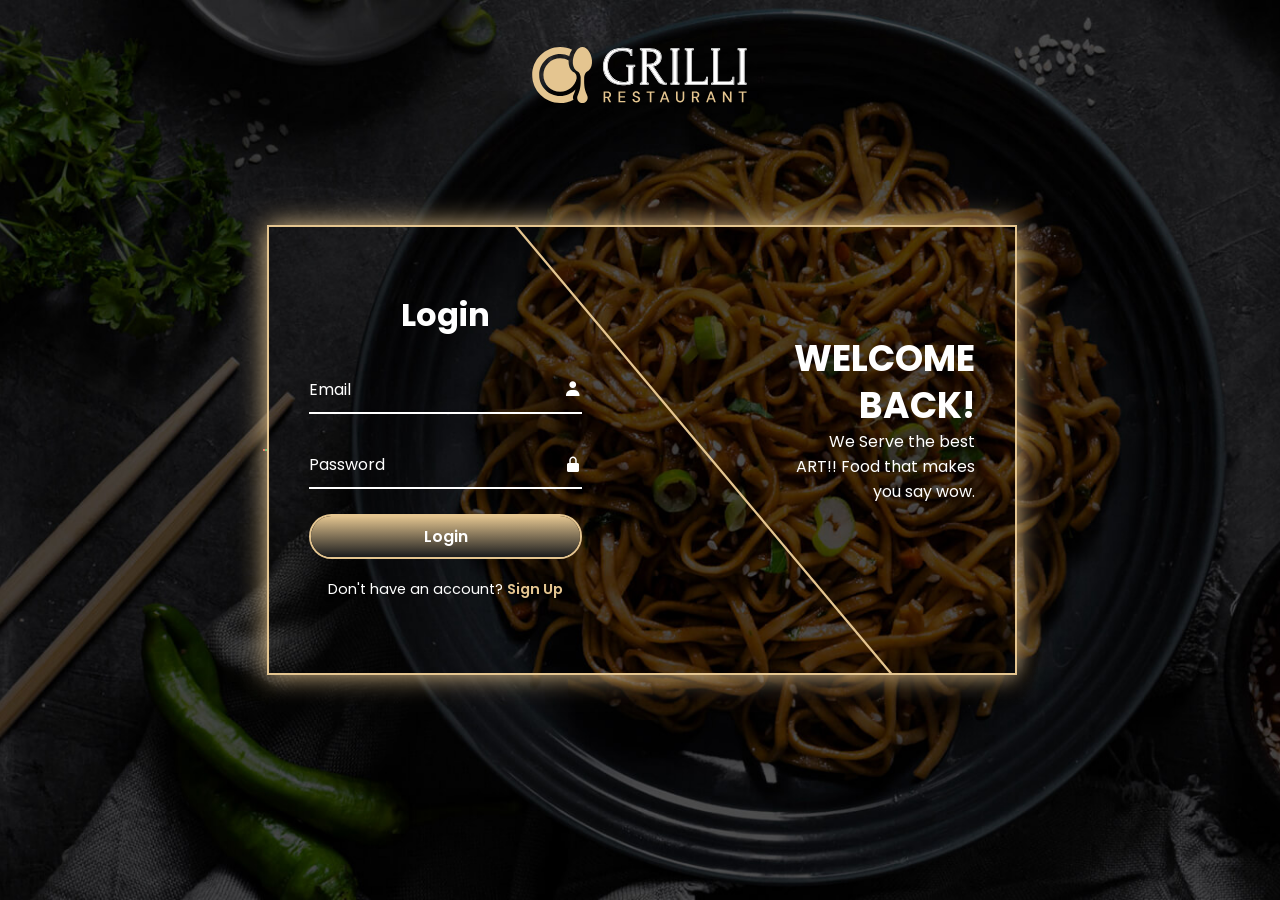
<file: frontend-only/login.html>
<!DOCTYPE html>
<html lang="en">

<head>
  <meta charset="UTF-8">
  <meta http-equiv="X-UA-Compatible" content="IE=edge">
  <meta name="viewport" content="width=device-width, initial-scale=1.0">

  <title>Grilli - Login & SignUp</title>
  <meta name="title" content="Grilli - Login & SignUp">
  <meta name="description" content="This is a Restaurant html template made by Our Team">

  <!-- favicon -->
  <link rel="shortcut icon" href="./favicon.svg" type="image/svg+xml">

  <!-- boxicons font link -->
  <link href='https://unpkg.com/boxicons@2.1.4/css/boxicons.min.css' rel='stylesheet'>

  <!-- custom css link -->
  <link rel="stylesheet" href="./assets/logincss/style.css">

  <!-- google font link -->
  <link rel="preconnect" href="https://fonts.googleapis.com">
  <link rel="preconnect" href="https://fonts.gstatic.com" crossorigin>
  <link href="https://fonts.googleapis.com/css2?family=DM+Sans:wght@400;700&family=Forum&display=swap" rel="stylesheet">
  
  <style>
      .html-message {
          position: absolute;
          top: 80px;
          left: 50%;
          transform: translateX(-50%);
          z-index: 100;
          font-family: 'DM Sans', sans-serif;
          font-weight: bold;
          text-align: center;
          padding: 10px 20px;
          border-radius: 5px;
          background-color: rgba(0, 0, 0, 0.7);
      }
      .error { color: #ff4d4d; border: 1px solid #ff4d4d; }
      .success { color: #00cc66; border: 1px solid #00cc66; }
  </style>

</head>

<body>

  <!-- #PRELOADER -->
  <div class="preload" data-preaload>
    <div class="circle"></div>
    <p class="text">Grilli</p>
  </div>

   <!-- #HEADER -->
  <header class="header"> 
    <div class="container">
      <a href="index.html" class="logo">
        <img src="./images/logo.svg" width="300" height="70" alt="Grilli Home">
      </a>
    </div>
  </header>

  
      <div class="jsp-message error"></div>
  
  
      <div class="jsp-message success"></div>
  

   <!-- #LOGIN FORM -->
    <div class="wrapper">
        <span class="bg-animate"></span>
        <span class="bg-animate2"></span>

        <div class="form-box login">
          <h2 class="animation" style="--i:0; --j:21">Login</h2>
          <form action="LoginController" method="POST">
            <div class="input-box animation" style="--i:1; --j:22">
              <input type="text" name="email" required>
              <label>Email</label>
              <i class='bx bxs-user'></i>
            </div>
            <div class="input-box animation" style="--i:2; --j:23">
              <input type="password" name="password" required>
              <label>Password</label>
              <i class='bx bxs-lock-alt'></i>
            </div> 
            <button type="submit" class="btn animation" style="--i:3; --j:24">Login</button>
            <div class="logreg-link animation" style="--i:4; --j:25">
              <p>Don't have an account? <a href="#" class="register-link">Sign Up</a></p>
            </div> 
          </form>
        </div>
        <div class="info-text login">
          <h2 class="animation" style="--i:0; --j:20">Welcome Back!</h2>
          <p class="animation" style="--i:1; --j:21">We Serve the best ART!! Food that makes you say wow. </p>
        </div>

        <div class="form-box register">
          <h2 class="animation" style="--i:17; --j:0">Sign Up</h2>
          <form action="SignupController" method="POST">
            <div class="input-box animation" style="--i:18; --j:1">
              <input type="text" name="username" required>
              <label>Username</label>
              <i class='bx bxs-user'></i>
            </div>
            <div class="input-box animation" style="--i:19; --j:2">
              <input type="email" name="email" required>
              <label>Email</label>
              <i class='bx bxs-envelope'></i>
            </div>
            <div class="input-box animation" style="--i:20; --j:3">
              <input type="password" name="password" required>
              <label>Password</label>
              <i class='bx bxs-lock-alt'></i>
            </div> 
            <button type="submit" class="btn animation" style="--i:21; --j:4">Sign Up</button>
            <div class="logreg-link animation" style="--i:22; --j:5">
              <p>Already have an account? <a href="#" class="login-link">Login</a></p>
            </div> 
          </form>
        </div>
        <div class="info-text register">
          <h2 class="animation" style="--i:17; --j:0">Here we Go!</h2>
          <p class="animation" style="--i:18; --j:1">A Dining Experience Unlike Any Other!!!</p>
        </div>
      </div>

 <!-- #CUSTOM JS LINK -->
    <script src="./assets/loginjs/script.js"></script>
<script>
document.addEventListener("DOMContentLoaded", function() {
    const forms = document.querySelectorAll("form");
    forms.forEach(f => {
        f.addEventListener("submit", function(e) {
            e.preventDefault();
            localStorage.setItem("loggedIn", "true");
            window.location.href = "index.html";
        });
    });
});
</script>
</body>

</html>
</file>
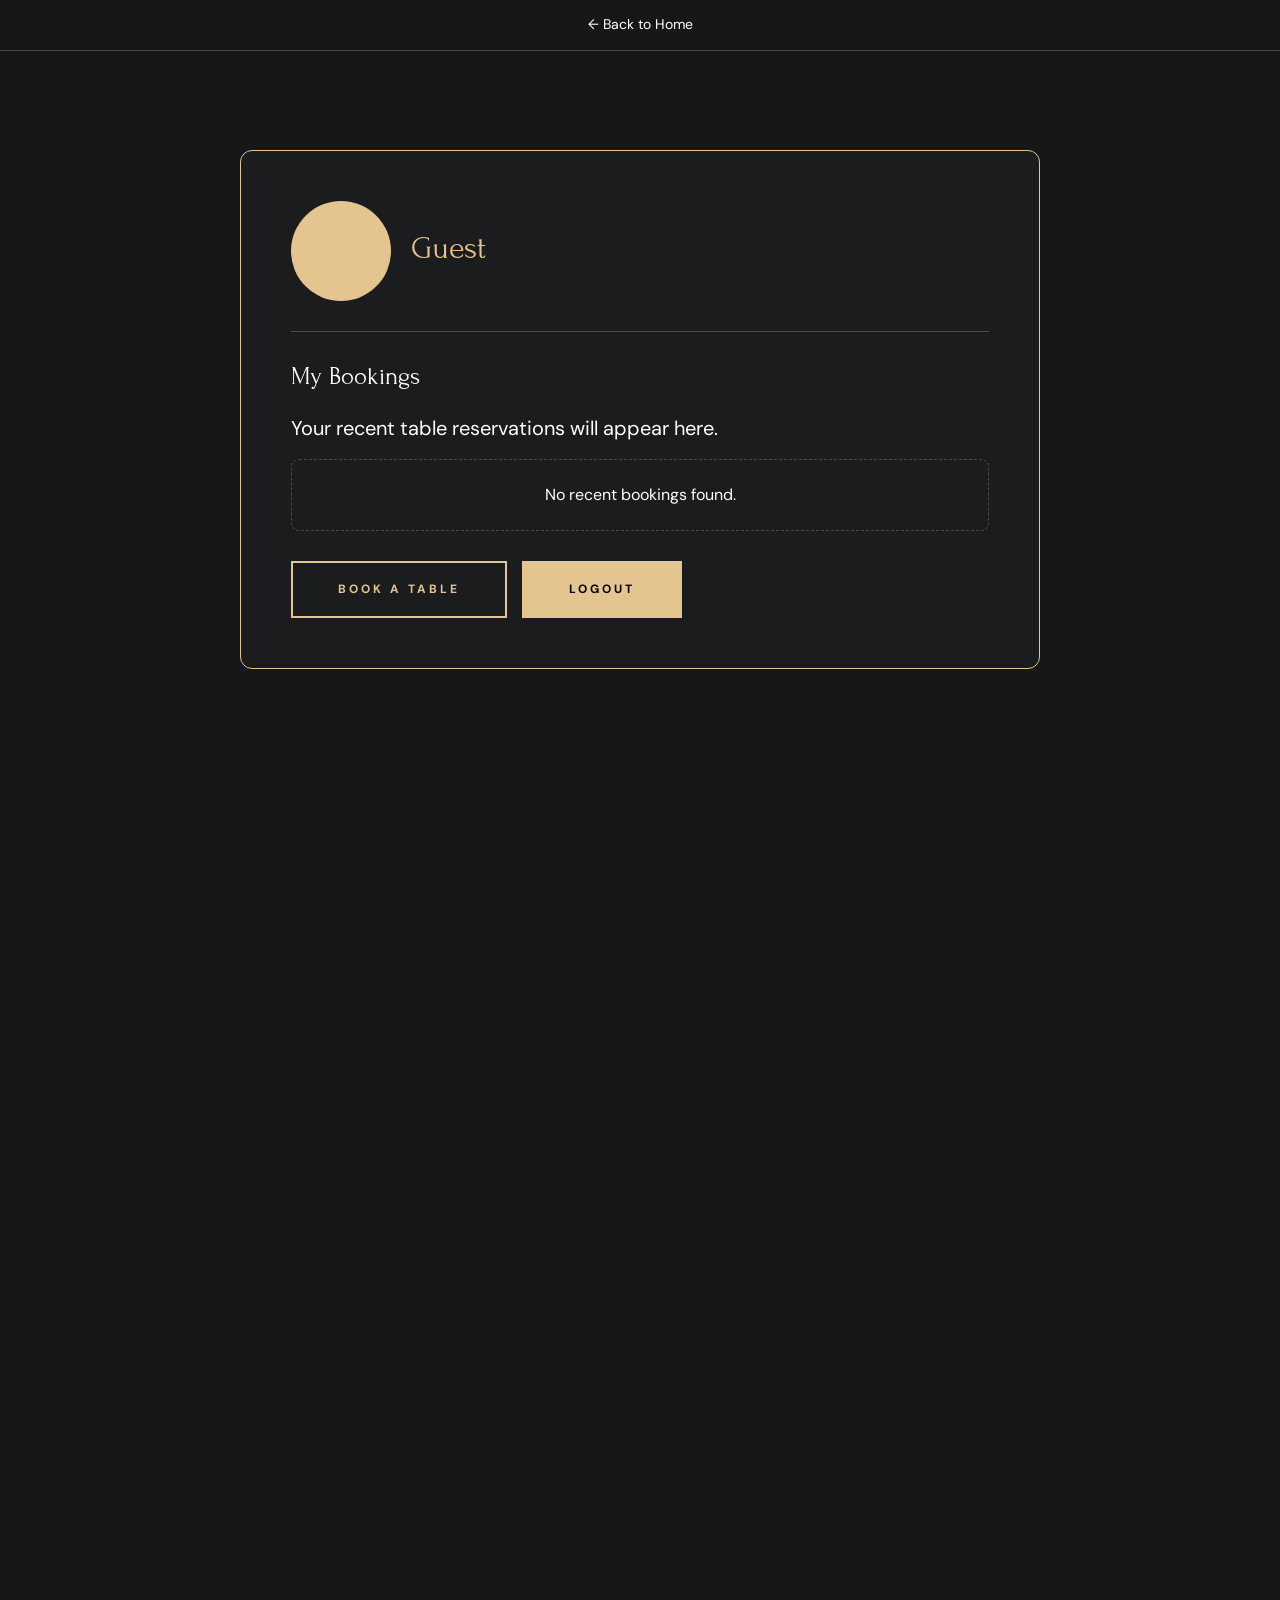
<file: frontend-only/profile.html>
<!DOCTYPE html>
<html lang="en">
<head>
    <meta charset="UTF-8">
    <meta http-equiv="X-UA-Compatible" content="IE=edge">
    <meta name="viewport" content="width=device-width, initial-scale=1.0">
    <title>My Profile - Grilli Restaurant</title>
    
    <link rel="preconnect" href="https://fonts.googleapis.com">
    <link rel="preconnect" href="https://fonts.gstatic.com" crossorigin>
    <link href="https://fonts.googleapis.com/css2?family=DM+Sans:wght@400;700&family=Forum&display=swap" rel="stylesheet">
    <link rel="stylesheet" href="./css/style.css">
    
    <style>
        .profile-section {
            padding-block: 150px 100px;
            background-color: var(--eerie-black-1);
            min-height: 100vh;
        }
        .profile-container {
            max-width: 800px;
            margin: 0 auto;
            background-color: var(--eerie-black-2);
            padding: 50px;
            border-radius: 12px;
            border: 1px solid var(--gold-crayola);
        }
        .profile-header {
            display: flex;
            align-items: center;
            gap: 20px;
            border-bottom: 1px solid var(--white-alpha-20);
            padding-bottom: 30px;
            margin-bottom: 30px;
        }
        .profile-avatar {
            width: 100px;
            height: 100px;
            background-color: var(--gold-crayola);
            border-radius: 50%;
            display: flex;
            justify-content: center;
            align-items: center;
            font-size: 40px;
            color: var(--eerie-black-1);
            font-family: var(--ff-forum);
        }
        .profile-info h3 {
            color: var(--gold-crayola);
            font-size: 32px;
            margin-bottom: 5px;
        }
        .profile-info p {
            color: var(--white);
            font-size: var(--fs-5);
        }
        .profile-actions {
            display: flex;
            gap: 15px;
            margin-top: 30px;
        }
    </style>
</head>
<body>
    
    <div class="topbar">
        <div class="container">
            <a href="index.html" class="topbar-item link">
                <span class="span">← Back to Home</span>
            </a>
        </div>
    </div>

    <section class="profile-section">
        <div class="profile-container">
            <div class="profile-header">
                <div class="profile-avatar">
                    
                </div>
                <div class="profile-info">
                    <h3 class="headline-1">Guest</h3>
                    <p></p>
                </div>
            </div>

            <div>
                <h4 class="title-2" style="color: var(--white); margin-bottom: 20px;">My Bookings</h4>
                <p class="body-2">Your recent table reservations will appear here.</p>
                <!-- In a full implementation, you would fetch bookings from the database here -->
                <div style="padding: 20px; border: 1px dashed var(--white-alpha-20); margin-top: 15px; text-align: center; border-radius: 8px;">
                    <p style="color: var(--white-alpha-50);">No recent bookings found.</p>
                </div>
            </div>

            <div class="profile-actions">
                <a href="index.html#reservation" class="btn btn-primary">
                    <span class="text text-1">Book a Table</span>
                    <span class="text text-2" aria-hidden="true">Book a Table</span>
                </a>
                <a href="LogoutController" class="btn btn-secondary">
                    <span class="text text-1">Logout</span>
                    <span class="text text-2" aria-hidden="true">Logout</span>
                </a>
            </div>
        </div>
    </section>

</body>
</html>
</file>
<file: frontend-only/assets/logincss/style.css>
@import url('https://fonts.googleapis.com/css2?family=Montserrat:ital,wght@0,100..900;1,100..900&family=Poppins:ital,wght@0,100;0,200;0,300;0,400;0,500;0,600;0,700;0,800;0,900;1,100;1,200;1,300;1,400;1,500;1,600;1,700;1,800;1,900&display=swap');

/*-----------------------------------*\
  #CUSTOM PROPERTY
\*-----------------------------------*/

:root {

    /**
     * COLORS
     */
  
    --gold-crayola: hsl(38, 61%, 73%);
    --quick-silver: hsla(0, 0%, 65%, 1);
    --davys-grey: hsla(30, 3%, 34%, 1);
    --smoky-black-1: hsla(40, 12%, 5%, 1);
    --smoky-black-2: hsla(30, 8%, 5%, 1);
    --smoky-black-3: hsla(0, 3%, 7%, 1);
    --eerie-black-1: hsla(210, 4%, 9%, 1);
    --eerie-black-2: hsla(210, 4%, 11%, 1);
    --eerie-black-3: hsla(180, 2%, 8%, 1);
    --eerie-black-4: hsla(0, 0%, 13%, 1);
    --white: hsla(0, 0%, 100%, 1);
    --white-alpha-20: hsla(0, 0%, 100%, 0.2);
    --white-alpha-10: hsla(0, 0%, 100%, 0.1);
    --black: hsla(0, 0%, 0%, 1);
    --black-alpha-80: hsla(0, 0%, 0%, 0.8);
    --black-alpha-15: hsla(0, 0%, 0%, 0.15);
  
    /**
     * GRADIENT COLOR
     */
  
    --loading-text-gradient: linear-gradient(90deg, transparent 0% 16.66%, var(--smoky-black-3) 33.33% 50%,  transparent 66.66% 75%);
    --gradient-1: linear-gradient(to top,hsla(0, 0%, 0%, 0.9),hsla(0, 0%, 0%, 0.7),transparent);
  
    /**
     * TYPOGRAPHY
     */
  
    /* font-family */
    --fontFamily-forum: 'Forum', cursive;
    --fontFamily-dm_sans: 'DM Sans', sans-serif;
  
    /* font-size */
    --fontSize-display-1: calc(1.3rem + 6.7vw);
    --fontSize-headline-1: calc(2rem + 2.5vw);
    --fontSize-headline-2: calc(1.3rem + 2.4vw);
    --fontSize-title-1: calc(1.6rem + 1.2vw);
    --fontSize-title-2: 2.2rem;
    --fontSize-title-3: 2.1rem;
    --fontSize-title-4: calc(1.6rem + 1.2vw);
    --fontSize-body-1: 2.4rem;
    --fontSize-body-2: 1.6rem;
    --fontSize-body-3: 1.8rem;
    --fontSize-body-4: 1.6rem;
    --fontSize-label-1: 1.4rem;
    --fontSize-label-2: 1.2rem;
  
    /* font-weight */
    --weight-regular: 400;
    --weight-bold: 700;
  
    /* line-height */
    --lineHeight-1: 1em;
    --lineHeight-2: 1.2em;
    --lineHeight-3: 1.5em;
    --lineHeight-4: 1.6em;
    --lineHeight-5: 1.85em;
    --lineHeight-6: 1.4em;
  
    /* letter-spacing */
    --letterSpacing-1: 0.15em;
    --letterSpacing-2: 0.4em;
    --letterSpacing-3: 0.2em;
    --letterSpacing-4: 0.3em;
    --letterSpacing-5: 3px;
  
    /**
     * SPACING
     */
  
    --section-space: 70px;
  
    /**
     * SHADOW
     */
  
    --shadow-1: 0px 0px 25px 0px hsla(0, 0%, 0%, 0.25);
  
    /**
     * BORDER RADIUS
     */
  
    --radius-24: 24px;
    --radius-circle: 50%;
  
    /**
     * TRANSITION
     */
  
    --transition-1: 250ms ease;
    --transition-2: 500ms ease;
    --transition-3: 1000ms ease;
  
  }


/*-----------------------------------*\
  #BODY
\*-----------------------------------*/

* {
    font-family: 'Poppins', sans-serif;
    margin: 0;
    padding: 0;
    box-sizing: border-box;
}

body {
    display: flex;
    justify-content: center;
    align-items: center;
    min-height: 100vh;
    background: url("hero-slider-1.jpg");
    background-size: cover;
    background-position: center;
}

/*-----------------------------------*\
  #PRELOAD
\*-----------------------------------*/

.preload {
    position: fixed;
    top: 0;
    left: 0;
    right: 0;
    bottom: 0;
    background-color: var(--gold-crayola);
    z-index: 10;
    display: grid;
    place-content: center;
    justify-items: center;
    transition: var(--transition-2);
  }
  
  .preload > * { transition: var(--transition-1); }
  
  .preload.loaded > * { opacity: 0; }
  
  .preload.loaded {
    transition-delay: 250ms;
    transform: translateY(100%);
  }
  
  .circle {
    width: 112px;
    height: 112px;
    border-radius: var(--radius-circle);
    border: 3px solid var(--white);
    border-block-start-color: var(--smoky-black-3);
    margin-block-end: 45px;
    animation: rotate360 1s linear infinite;
  }
  
  @keyframes rotate360 {
    0% { transform: rotate(0); }
    100% { transform: rotate(1turn); }
  }
  
  .preload .text {
    background-image: var(--loading-text-gradient);
    background-size: 500%;
    font-size: calc(2rem + 3vw);
    font-weight: var(--weight-bold);
    line-height: 1em;
    text-transform: uppercase;
    letter-spacing: 16px;
    padding-inline-start: 16px;
    -webkit-text-fill-color: transparent;
    background-clip: text;
    -webkit-background-clip: text;
    -webkit-text-stroke: 0.5px var(--eerie-black-3);
    animation: loadingText linear 2s infinite;
  }
  
  @keyframes loadingText {
    0% { background-position: 100%; }
    100% { background-position: 0%; }
  }
  

/*-----------------------------------*\
  #HEADER
\*-----------------------------------*/

.header {
    position: fixed;
    top: 0;
    left: 0;
    width: 100%;
    background-color: transparent;
    padding-block: 40px;
    z-index: 4;
    border-block-end: 1px solid transparent;
    transition: var(--transition-1);
}

.header .container {
    padding-inline: 20px;
    display: flex;
    justify-content: center;
    align-items: center;
    gap: 8px;
}

/*-----------------------------------*\
  #LOGIN FORM
\*-----------------------------------*/

.wrapper {
    position: relative;
    width: 750px;
    height: 450px;
    background: transparent;
    border: 2px solid hsl(38, 61%, 73%);
    box-shadow: 0 0 25px hsl(38, 61%, 73%);
    overflow: hidden;
}

.wrapper .form-box {
    position: absolute;
    top: 0;
    width: 50%;
    height: 100%;
    display: flex;
    flex-direction: column;
    justify-content: center;
}

.wrapper .form-box.login {
    left: 0;
    padding: 0px 60px 0 40px;
}

.wrapper .form-box.login .animation {
    transform: translateX(0);
    opacity: 1;
    filter: blur(0);
    transition: .7s ease;
    transition-delay: calc(.1s * var(--j));
}

.wrapper.active .form-box.login .animation {
    transform: translateX(-120%);
    opacity: 0;
    filter: blur(10px);
    transition-delay: calc(.1s * var(--i));
}

.wrapper .form-box.register {
    right: 0;
    padding: 0 40px 0 60px;
    pointer-events: none;
}

.wrapper.active .form-box.register {
    pointer-events: auto;
}

.wrapper .form-box.register .animation {
    transform: translateX(120%);
    opacity: 0;
    filter: blur(10px);
    transition: .7s ease;
    transition-delay: calc(.1s * var(--j));
}

.wrapper.active .form-box.register .animation {
    transform: translateX(0);
    opacity: 1;
    filter: blur(0);
    transition-delay: calc(.1s * var(--i));
}

.form-box h2 {
    font-size: 32px;
    color: #fff;
    text-align: center;
}

.form-box .input-box {
    position: relative;
    width: 100%;
    height: 50px;
    margin: 25px 0;
}

.input-box input {
    width: 100%;
    height: 100%;
    background: transparent;
    border: none;
    outline: none;
    border-bottom: 2px solid #fff;
    padding-right: 23px;
    font-size: 16px;
    color: #fff;
    font-weight: 500;
    transition: .5s;
}

.input-box input:focus,
.input-box input:valid {
    border-bottom-color: hsl(38, 61%, 73%);
} 

.input-box label {
    position: absolute;
    top: 50%;
    left: 0;
    transform: translateY(-50%);
    font-size: 16px;
    color: #fff;
    pointer-events: none;
    transition: .5s;
}

.input-box input:focus~label,
.input-box input:valid~label {
    top: -5px;
    color: hsl(38, 61%, 73%);
}

.input-box i {
    position: absolute;
    top: 50%;
    right: 0;
    transform: translateY(-50%);
    font-size: 18px;
    color: #fff;
    transition: .5s;
}

.input-box input:focus~i,
.input-box input:valid~i {
    color: hsl(38, 61%, 73%);
} 

.btn {
    position: relative;
    width: 100%;
    height: 45px;
    background: transparent;
    border: 2px solid hsl(38, 61%, 73%);
    outline: none;
    border-radius: 40px;
    cursor: pointer;
    font-size: 16px;
    color: #fff;
    font-weight: 600;
    z-index: 1;
    overflow: hidden;
}

.btn::before {
    content: '';
    position: absolute;
    top: -100%;
    left: 0;
    width: 100%;
    height: 300%;
    background: linear-gradient(hsla(210, 4%, 11%, 1), hsl(38, 61%, 73%), hsla(210, 4%, 11%, 1), hsl(38, 61%, 73%));
    z-index: -1;
    transition: .5s;
}

.btn:hover::before {
    top: 0;
}
.form-box .logreg-link {
    font-size: 14.5px;
    color: #fff;
    text-align: center;
    margin: 20px 0 10px;
}

.logreg-link p a {
    color: hsl(38, 61%, 73%);
    text-decoration: none;
    font-weight: 600;
}

.logreg-link p a:hover {
    text-decoration: underline;
}

.wrapper .info-text {
    position: absolute;
    top: 0;
    width: 50%;
    height: 100%;
    display: flex;
    flex-direction: column;
    justify-content: center;
}

.wrapper .info-text.login {
    right: 0;
    text-align: right;
    padding: 0 40px 60px 150px;
}

.wrapper .info-text.login .animation {
    transform: translateX(0);
    opacity: 1;
    filter: blur(0);
    transition: .7s ease;
    transition-delay: calc(.1s * var(--j));
}

.wrapper.active .info-text.login .animation {
    transform: translateX(120%);
    opacity: 0;
    filter: blur(10px);
    transition-delay: calc(.1s * var(--i));
}

.wrapper .info-text.register {
    left: 0;
    text-align: left;
    padding: 0 150px 60px 40px;
    pointer-events: none;
}

.wrapper.active .info-text.register {
    pointer-events: auto;
}

.wrapper .info-text.register .animation {
    transform: translateX(-120%);
    opacity: 0;
    filter: blur(10px);
    transition: .7s ease;
    transition-delay: calc(.1s * var(--j));
}

.wrapper.active .info-text.register .animation {
    transform: translateX(0);
    opacity: 1;
    filter: blur(0);
    transition-delay: calc(.1s * var(--i));
}

.info-text h2 {
    font-size: 36px;
    color: #fff;
    line-height: 1.3;
    text-transform: uppercase;

}

.info-text p {
    font-size: 16px;
    color: #fff;
    
}

.wrapper .bg-animate {
    position: absolute;
    top: -4px;
    right: 0;
    width: 850px;
    height: 600px;
    background: transparent;
    border-bottom: 3px solid hsl(38, 61%, 73%);
    transform: rotate(10deg) skewY(40deg);
    transform-origin: bottom right;
    transition: 1.5s ease;
    transition-delay: 1.6s;
}

.wrapper.active .bg-animate{
    transform: rotate(0) skewY(0);
    transition-delay: .5s;
}

.wrapper .bg-animate2 {
    position: absolute;
    top: 100%;
    left: 250px;
    width: 850px;
    height: 700px;
    background: transparent;
    border-top: 3px solid hsl(38, 61%, 73%);
    transform: rotate(0) skewY(0);
    transform-origin: bottom left;
    transition: 1.5s ease;
    transition-delay: .5s;
}

.wrapper.active .bg-animate2 {
    transform: rotate(-11deg) skewY(-41deg);
    transition-delay: 1.2s;
}
</file>
<file: frontend-only/css/style.css>
/*-----------------------------------*\
  #index.css
\*-----------------------------------*/





/*-----------------------------------*\
  #CUSTOM PROPERTY
\*-----------------------------------*/

:root {

  /**
   * COLORS
   */

  --gold-crayola: hsl(38, 61%, 73%);
  --quick-silver: hsla(0, 0%, 65%, 1);
  --davys-grey: hsla(30, 3%, 34%, 1);
  --smoky-black-1: hsla(40, 12%, 5%, 1);
  --smoky-black-2: hsla(30, 8%, 5%, 1);
  --smoky-black-3: hsla(0, 3%, 7%, 1);
  --eerie-black-1: hsla(210, 4%, 9%, 1);
  --eerie-black-2: hsla(210, 4%, 11%, 1);
  --eerie-black-3: hsla(180, 2%, 8%, 1);
  --eerie-black-4: hsla(0, 0%, 13%, 1);
  --white: hsla(0, 0%, 100%, 1);
  --white-alpha-20: hsla(0, 0%, 100%, 0.2);
  --white-alpha-10: hsla(0, 0%, 100%, 0.1);
  --black: hsla(0, 0%, 0%, 1);
  --black-alpha-80: hsla(0, 0%, 0%, 0.8);
  --black-alpha-15: hsla(0, 0%, 0%, 0.15);

  /**
   * GRADIENT COLOR
   */

  --loading-text-gradient: linear-gradient(90deg, transparent 0% 16.66%, var(--smoky-black-3) 33.33% 50%,  transparent 66.66% 75%);
  --gradient-1: linear-gradient(to top,hsla(0, 0%, 0%, 0.9),hsla(0, 0%, 0%, 0.7),transparent);

  /**
   * TYPOGRAPHY
   */

  /* font-family */
  --fontFamily-forum: 'Forum', cursive;
  --fontFamily-dm_sans: 'DM Sans', sans-serif;

  /* font-size */
  --fontSize-display-1: calc(1.3rem + 6.7vw);
  --fontSize-headline-1: calc(2rem + 2.5vw);
  --fontSize-headline-2: calc(1.3rem + 2.4vw);
  --fontSize-title-1: calc(1.6rem + 1.2vw);
  --fontSize-title-2: 2.2rem;
  --fontSize-title-3: 2.1rem;
  --fontSize-title-4: calc(1.6rem + 1.2vw);
  --fontSize-body-1: 2.4rem;
  --fontSize-body-2: 1.6rem;
  --fontSize-body-3: 1.8rem;
  --fontSize-body-4: 1.6rem;
  --fontSize-label-1: 1.4rem;
  --fontSize-label-2: 1.2rem;

  /* font-weight */
  --weight-regular: 400;
  --weight-bold: 700;

  /* line-height */
  --lineHeight-1: 1em;
  --lineHeight-2: 1.2em;
  --lineHeight-3: 1.5em;
  --lineHeight-4: 1.6em;
  --lineHeight-5: 1.85em;
  --lineHeight-6: 1.4em;

  /* letter-spacing */
  --letterSpacing-1: 0.15em;
  --letterSpacing-2: 0.4em;
  --letterSpacing-3: 0.2em;
  --letterSpacing-4: 0.3em;
  --letterSpacing-5: 3px;

  /**
   * SPACING
   */

  --section-space: 70px;

  /**
   * SHADOW
   */

  --shadow-1: 0px 0px 25px 0px hsla(0, 0%, 0%, 0.25);

  /**
   * BORDER RADIUS
   */

  --radius-24: 24px;
  --radius-circle: 50%;

  /**
   * TRANSITION
   */

  --transition-1: 250ms ease;
  --transition-2: 500ms ease;
  --transition-3: 1000ms ease;

}





/*-----------------------------------*\
  #RESET
\*-----------------------------------*/

*,
*::before,
*::after {
  margin: 0;
  padding: 0;
  box-sizing: border-box;
}

li { list-style: none; }

a,
img,
data,
span,
input,
button,
select,
ion-icon,
textarea { display: block; }

a {
  color: inherit;
  text-decoration: none;
}

img { height: auto; }

input,
button,
select,
textarea {
  background: none;
  border: none;
  font: inherit;
}

input,
select,
textarea {
  width: 100%;
  outline: none;
}

button { cursor: pointer; }

address { font-style: normal; }

html {
  font-size: 10px;
  scroll-behavior: smooth;
}

body {
  background-color: var(--eerie-black-1);
  color: var(--white);
  font-family: var(--fontFamily-dm_sans);
  font-size: var(--fontSize-body-4);
  font-weight: var(--weight-regular);
  line-height: var(--lineHeight-5);
  overflow: hidden;
  height: 300vh;
}

body.loaded { overflow: overlay; }

body.nav-active { overflow: hidden; }

::-webkit-scrollbar { width: 5px; }

::-webkit-scrollbar-track { background-color: transparent; }

::-webkit-scrollbar-thumb { background-color: var(--gold-crayola); }





/*-----------------------------------*\
  #TYPOGRAPHY
\*-----------------------------------*/

.display-1,
.headline-1,
.headline-2,
.title-1,
.title-2,
.title-3,
.title-4 {
  color: var(--white);
  font-family: var(--fontFamily-forum);
  font-weight: var(--weight-regular);
  line-height: var(--lineHeight-2);
}

.display-1 {
  font-size: var(--fontSize-display-1);
  line-height: var(--lineHeight-1);
}

.headline-1 { font-size: var(--fontSize-headline-1); }

.headline-2 {
  font-size: var(--fontSize-headline-2);
  line-height: var(--lineHeight-6);
}

.title-1 { font-size: var(--fontSize-title-1); }

.title-2 { font-size: var(--fontSize-title-2); }

.title-3 { font-size: var(--fontSize-title-3); }

.title-4 { font-size: var(--fontSize-title-4); }

.body-1 {
  font-size: var(--fontSize-body-1);
  line-height: var(--lineHeight-6);
}

.body-2 {
  font-size: var(--fontSize-body-2);
  line-height: var(--lineHeight-4);
}

.body-3 { font-size: var(--fontSize-body-3); }

.body-4 { font-size: var(--fontSize-body-4); }

.label-1 { font-size: var(--fontSize-label-1); }

.label-2 { font-size: var(--fontSize-label-2); }





/*-----------------------------------*\
  #REUSED STYLE
\*-----------------------------------*/

.container { padding-inline: 16px; }

.separator {
  width: 8px;
  height: 8px;
  border: 1px solid var(--gold-crayola);
  transform: rotate(45deg);
}

.contact-label { font-weight: var(--weight-bold); }

.contact-number {
  color: var(--gold-crayola);
  max-width: max-content;
  margin-inline: auto;
}

.hover-underline {
  position: relative;
  max-width: max-content;
}

.hover-underline::after {
  content: "";
  position: absolute;
  left: 0;
  bottom: 0;
  width: 100%;
  height: 5px;
  border-block: 1px solid var(--gold-crayola);
  transform: scaleX(0.2);
  opacity: 0;
  transition: var(--transition-2);
}

.hover-underline:is(:hover, :focus-visible)::after {
  transform: scaleX(1);
  opacity: 1;
}

.contact-number::after { bottom: -5px; }

.text-center { text-align: center; }

.img-cover {
  width: 100%;
  height: 100%;
  object-fit: cover;
}

.section-subtitle {
  position: relative;
  color: var(--gold-crayola);
  font-weight: var(--weight-bold);
  text-transform: uppercase;
  letter-spacing: var(--letterSpacing-2);
  margin-block-end: 12px;
}

.section-subtitle::after {
  content: url('./img/separator.svg');
  display: block;
  width: 100px;
  margin-inline: auto;
  margin-block-start: 5px;
}

.btn {
  position: relative;
  color: var(--gold-crayola);
  font-size: var(--fontSize-label-2);
  font-weight: var(--weight-bold);
  text-transform: uppercase;
  letter-spacing: var(--letterSpacing-5);
  max-width: max-content;
  border: 2px solid var(--gold-crayola);
  padding: 12px 45px;
  overflow: hidden;
  z-index: 1;
}

.btn::before {
  content: "";
  position: absolute;
  bottom: 100%;
  left: 50%;
  transform: translateX(-50%);
  width: 200%;
  height: 200%;
  border-radius: var(--radius-circle);
  background-color: var(--gold-crayola);
  transition: var(--transition-2);
  z-index: -1;
}

.btn .text { transition: var(--transition-1); }

.btn .text-2 {
  position: absolute;
  top: 100%;
  left: 50%;
  transform: translateX(-50%);
  min-width: max-content;
  color: var(--smoky-black-1);
}

.btn:is(:hover, :focus-visible)::before { bottom: -50%; }

.btn:is(:hover, :focus-visible) .text-1 { transform: translateY(-40px); }

.btn:is(:hover, :focus-visible) .text-2 {
  top: 50%;
  transform: translate(-50%, -50%);
}

.btn-secondary {
  background-color: var(--gold-crayola);
  color: var(--black);
}

.btn-secondary::before { background-color: var(--smoky-black-1); }

.btn-secondary .text-2 { color: var(--white); }

.has-before,
.has-after {
  position: relative;
  z-index: 1;
}

.has-before::before,
.has-after::after {
  content: "";
  position: absolute;
}

.section {
  position: relative;
  padding-block: var(--section-space);
  overflow: hidden;
  z-index: 1;
}

.bg-black-10 { background-color: var(--smoky-black-2); }

.grid-list {
  display: grid;
  gap: 40px;
}

.hover\:shine { position: relative; }

.hover\:shine::after {
  content: "";
  position: absolute;
  top: 0;
  left: 0;
  width: 50%;
  height: 100%;
  background-image: linear-gradient(to right, transparent 0%, #fff6 100%);
  transform: skewX(-0.08turn) translateX(-180%);
}

.hover\:shine:is(:hover, :focus-within)::after {
  transform: skewX(-0.08turn) translateX(275%);
  transition: var(--transition-3);
}

.img-holder {
  aspect-ratio: var(--width) / var(--height);
  overflow: hidden;
  background-color: var(--eerie-black-4);
}

.btn-text {
  color: var(--gold-crayola);
  padding-block-end: 4px;
  margin-inline: auto;
  text-transform: uppercase;
  letter-spacing: var(--letterSpacing-3);
  font-weight: var(--weight-bold);
  transition: var(--transition-1);
}

.btn-text:is(:hover, :focus-visible) { color: var(--white); }

.shape {
  display: none;
  position: absolute;
  max-width: max-content;
  z-index: -1;
}

.w-100 { width: 100%; }

.move-anim { animation: move 5s linear infinite; }

@keyframes move {
  0%,
  100% { transform: translateY(0); }

  50% { transform: translateY(30px); }
}

.has-bg-image {
  background-repeat: no-repeat;
  background-size: cover;
  background-position: center;
}

.input-field {
  background-color: var(--eerie-black-2);
  color: var(--white);
  height: 56px;
  padding: 10px 20px;
  border: 1px solid var(--white-alpha-10);
  margin-block-end: 20px;
  outline: none;
  transition: border-color var(--transition-2);
}

.input-field::placeholder { color: inherit; }

.input-field:focus { border-color: var(--gold-crayola); }

.icon-wrapper {
  position: relative;
  margin-block-end: 20px;
}

.icon-wrapper .input-field {
  margin-block-end: 0;
  padding-inline-start: 40px;
  appearance: none;
  cursor: pointer;
}

.icon-wrapper ion-icon {
  position: absolute;
  top: 50%;
  transform: translateY(-50%);
  font-size: 1.4rem;
  --ionicon-stroke-width: 50px;
  pointer-events: none;
}

.icon-wrapper ion-icon:first-child { left: 15px; }

.icon-wrapper ion-icon:last-child { right: 10px; }





/*-----------------------------------*\
  #PRELOAD
\*-----------------------------------*/

.preload {
  position: fixed;
  top: 0;
  left: 0;
  right: 0;
  bottom: 0;
  background-color: var(--gold-crayola);
  z-index: 10;
  display: grid;
  place-content: center;
  justify-items: center;
  transition: var(--transition-2);
}

.preload > * { transition: var(--transition-1); }

.preload.loaded > * { opacity: 0; }

.preload.loaded {
  transition-delay: 250ms;
  transform: translateY(100%);
}

.circle {
  width: 112px;
  height: 112px;
  border-radius: var(--radius-circle);
  border: 3px solid var(--white);
  border-block-start-color: var(--smoky-black-3);
  margin-block-end: 45px;
  animation: rotate360 1s linear infinite;
}

@keyframes rotate360 {
  0% { transform: rotate(0); }
  100% { transform: rotate(1turn); }
}

.preload .text {
  background-image: var(--loading-text-gradient);
  background-size: 500%;
  font-size: calc(2rem + 3vw);
  font-weight: var(--weight-bold);
  line-height: 1em;
  text-transform: uppercase;
  letter-spacing: 16px;
  padding-inline-start: 16px;
  -webkit-text-fill-color: transparent;
  background-clip: text;
  -webkit-background-clip: text;
  -webkit-text-stroke: 0.5px var(--eerie-black-3);
  animation: loadingText linear 2s infinite;
}

@keyframes loadingText {
  0% { background-position: 100%; }
  100% { background-position: 0%; }
}





/*-----------------------------------*\
  #TOPBAR
\*-----------------------------------*/

.topbar { display: none; }





/*-----------------------------------*\
  #HEADER
\*-----------------------------------*/

.header .btn { display: none; }

.header {
  position: fixed;
  top: 0;
  left: 0;
  width: 100%;
  background-color: transparent;
  padding-block: 40px;
  z-index: 4;
  border-block-end: 1px solid transparent;
  transition: var(--transition-1);
}

.header.active {
  padding-block: 20px;
  background-color: var(--eerie-black-4);
  border-color: var(--black-alpha-15);
}

.header.hide {
  transform: translateY(-100%);
  transition-delay: 250ms;
}

.header .container {
  padding-inline: 20px;
  display: flex;
  justify-content: space-between;
  align-items: center;
  gap: 8px;
}

.nav-open-btn {
  padding: 12px;
  padding-inline-end: 0;
}

.nav-open-btn .line {
  width: 30px;
  height: 2px;
  background-color: var(--white);
  margin-block: 4px;
  transform-origin: left;
  animation: menuBtn 400ms ease-in-out alternate infinite;
}

@keyframes menuBtn {
  0% { transform: scaleX(1); }
  100% { transform: scaleX(0.5); }
}

.nav-open-btn .line-2 { animation-delay: 150ms; }

.nav-open-btn .line-3 { animation-delay: 300ms; }

.navbar {
  position: fixed;
  background-color: var(--smoky-black-1);
  top: 0;
  left: -360px;
  bottom: 0;
  max-width: 360px;
  width: 100%;
  padding-inline: 30px;
  padding-block-end: 50px;
  overflow-y: auto;
  visibility: hidden;
  z-index: 2;
  transition: var(--transition-2);
}

.navbar.active {
  visibility: visible;
  transform: translateX(360px);
}

.navbar .close-btn {
  color: var(--white);
  border: 1px solid currentColor;
  padding: 4px;
  border-radius: var(--radius-circle);
  margin-inline-start: auto;
  margin-block: 30px 20px;
}

.navbar .close-btn ion-icon { --ionicon-stroke-width: 40px; }

.navbar .close-btn:is(:hover, :focus-visible) { color: var(--gold-crayola); }

.navbar .logo {
  max-width: max-content;
  margin-inline: auto;
  margin-block-end: 60px;
}

.navbar-list {
  border-block-end: 1px solid var(--white-alpha-20);
  margin-block-end: 100px;
}

.navbar-item { border-block-start: 1px solid var(--white-alpha-20); }

.navbar-link {
  position: relative;
  font-size: var(--fontSize-label-2);
  text-transform: uppercase;
  padding-block: 10px;
  max-width: unset;
}

.navbar-link::after { display: none; }

.navbar-link .span { transition: var(--transition-1); }

.navbar-link:is(:hover, :focus-visible, .active) .span {
  color: var(--gold-crayola);
  transform: translateX(20px);
}

.navbar-link .separator {
  position: absolute;
  top: 50%;
  left: 0;
  transform: translateY(-50%) rotate(45deg);
  opacity: 0;
  transition: var(--transition-1);
}

.navbar-link:is(:hover, :focus-visible, .active) .separator { opacity: 1; }

.navbar-title { margin-block-end: 15px; }

.navbar-text { margin-block: 10px; }

.navbar .body-4 { color: var(--quick-silver); }

.sidebar-link { transition: var(--transition-1); }

.sidebar-link:is(:hover, :focus-visible) { color: var(--gold-crayola); }

.navbar .text-center .separator {
  margin-block: 30px;
  margin-inline: auto;
}

.navbar .contact-label { margin-block-end: 10px; }

.navbar::-webkit-scrollbar-thumb { background-color: var(--white-alpha-10); }

.overlay {
  position: fixed;
  top: 0;
  left: 0;
  bottom: 0;
  right: 0;
  background-color: var(--black-alpha-80);
  opacity: 0;
  pointer-events: none;
  transition: var(--transition-2);
  z-index: 1;
}

.overlay.active {
  opacity: 1;
  pointer-events: all;
}





/*-----------------------------------*\
  #HERO
\*-----------------------------------*/

.hero .slider-btn { display: none; }

.hero {
  position: relative;
  padding-block: 120px;
  min-height: 100vh;
  overflow: hidden;
  z-index: 1;
}

.hero .slider-item {
  position: absolute;
  top: 50%;
  left: 50%;
  transform: translate(-50%, -50%);
  width: 100%;
  height: 100%;
  display: grid;
  place-content: center;
  padding-block-start: 100px;
  opacity: 0;
  visibility: hidden;
  transition: var(--transition-3);
  z-index: 1;
}

.hero .slider-item.active {
  opacity: 1;
  visibility: visible;
}

.hero .slider-bg {
  position: absolute;
  top: 0;
  left: 0;
  width: 100%;
  height: 100%;
  transform: scale(1.15);
  pointer-events: none;
  user-select: none;
  z-index: -1;
}

.hero .slider-item.active .slider-bg {
  animation: smoothScale 7s linear forwards;
}

@keyframes smoothScale {
  0% { transform: scale(1); }
  100% { transform: scale(1.15); }
}

.hero .section-subtitle::after { margin-block: 14px 20px; }

.hero-text { margin-block: 10px 40px; }

.hero .btn { margin-inline: auto; }

.hero-btn {
  position: absolute;
  bottom: 15px;
  right: 15px;
  z-index: 2;
  background-color: var(--gold-crayola);
  width: 110px;
  height: 110px;
  padding: 12px;
  transform: scale(0.6);
}

.hero-btn img {
  margin-inline: auto;
  margin-block-end: 6px;
}

.hero-btn .span {
  color: var(--black);
  font-weight: var(--weight-bold);
  text-transform: uppercase;
  letter-spacing: var(--letterSpacing-1);
  line-height: var(--lineHeight-3);
}

.hero-btn::after {
  inset: 0;
  border: 1px solid var(--gold-crayola);
  animation: rotate360 15s linear infinite;
}

.slider-reveal {
  transform: translateY(30px);
  opacity: 0;
}

.hero .slider-item.active .slider-reveal {
  animation: sliderReveal 1s ease forwards;
}

@keyframes sliderReveal {
  0% {
    transform: translateY(30px);
    opacity: 0;
  }

  100% {
    transform: translateY(0);
    opacity: 1;
  }
}

.hero .slider-item.active .section-subtitle { animation-delay: 500ms; }

.hero .slider-item.active .hero-title { animation-delay: 1000ms; }

.hero .slider-item.active .hero-text { animation-delay: 1.5s; }

.hero .slider-item.active .btn { animation-delay: 2s; }





/*-----------------------------------*\
  #SERVICE
\*-----------------------------------*/

.service .section-title { margin-block-end: 16px; }

.service .section-text { margin-block-end: 40px; }

.service-card { overflow: hidden; }

.service-card .has-before {
  padding-block: 30px;
  margin-block-end: 26px;
  z-index: 1;
}

.service-card .has-before::before {
  top: 0;
  left: 50%;
  transform: translateX(-50%);
  width: 140px;
  height: 100%;
  background-image: url('./img/img-pattern.svg');
  background-position: center;
  background-size: cover;
  background-repeat: repeat;
  transition: var(--transition-2);
  transition-delay: 0;
  z-index: -1;
  will-change: transform;
}

.service-card:is(:hover, :focus-within) .has-before::before {
  transform: rotateY(0.5turn) translateX(50%);
  transition-delay: 300ms;
}

.service-card .card-banner { transition: var(--transition-2); }

.service-card:is(:hover, :focus-within) .card-banner { transform: scale(1.05); }

.service .card-title { margin-block-end: 12px; }





/*-----------------------------------*\
  #ABOUT
\*-----------------------------------*/

.about .section-text { margin-block: 15px 30px; }

.about .btn {
  margin-inline: auto;
  margin-block-start: 26px;
}

.about .container {
  display: grid;
  gap: 120px;
}

.about-banner {
  position: relative;
  margin-block-end: 120px;
}

.about-banner > .w-100 { padding-inline-start: 50px; }

.about .abs-img { position: absolute; }

.about .abs-img::before { z-index: -1; }

.about .abs-img-1 {
  bottom: -120px;
  left: 0;
  width: 150px;
  padding-block: 50px;
}

.about .abs-img-2 {
  top: -65px;
  right: 0;
  overflow: hidden;
}

.about .abs-img-1::before {
  top: 0;
  bottom: 0;
  left: 50%;
  transform: translateX(-50%);
  width: 140px;
  background-image: url('./img/img-pattern.svg');
  background-repeat: repeat;
}

.about .abs-img-2::before {
  inset: 0;
  background-image: url('./img/badge-2-bg.png');
  background-repeat: no-repeat;
  background-size: contain;
  animation: rotate360 15s linear infinite;
}





/*-----------------------------------*\
  #SPECIAL DISH
\*-----------------------------------*/

.special-dish-content { padding-block: 70px; }

.special-dish .abs-img {
  margin-inline: auto;
  margin-block-end: 12px;
}

.special-dish .section-text { margin-block: 16px 40px; }

.special-dish-content .wrapper {
  display: flex;
  justify-content: center;
  align-items: center;
  gap: 20px;
  margin-block-end: 40px;
}

.special-dish-content .del {
  text-decoration: none;
  color: var(--davys-grey);
}

.special-dish-content .span { color: var(--gold-crayola); }

.special-dish .btn { margin-inline: auto; }





/*-----------------------------------*\
  #MENU
\*-----------------------------------*/

.menu .section-title { margin-block-end: 40px; }

.menu .grid-list { margin-block-end: 50px; }

.menu-card {
  display: flex;
  align-items: flex-start;
  gap: 20px;
}

.hover\:card .card-banner { background-color: var(--gold-crayola); }

.hover\:card .card-banner .img-cover { transition: var(--transition-2); }

.hover\:card:is(:hover, :focus-within) .card-banner .img-cover {
  opacity: 0.7;
  transform: scale(1.05);
}

.menu-card .card-banner {
  flex-shrink: 0;
  border-radius: var(--radius-24);
}

.menu-card .card-title { transition: var(--transition-1); }

.menu-card .card-title:is(:hover, :focus-visible) { color: var(--gold-crayola); }

.menu-card .badge {
  background-color: var(--gold-crayola);
  color: var(--eerie-black-1);
  font-family: var(--fontFamily-forum);
  max-width: max-content;
  line-height: var(--lineHeight-6);
  text-transform: uppercase;
  padding-inline: 10px;
  margin-block-start: 10px;
}

.menu-card .span {
  color: var(--gold-crayola);
  margin-block: 10px;
}

.menu-card .card-text {
  color: var(--quick-silver);
  line-height: var(--lineHeight-4);
}

.menu-text .span {
  display: inline-block;
  color: var(--gold-crayola);
}

.menu .btn {
  margin-inline: auto;
  margin-block-start: 26px;
}

.menu .shape {
  display: block;
  width: 70%;
}

.menu .shape-2 {
  top: 0;
  left: 0;
}

.menu .shape-3 {
  bottom: 0;
  right: 0;
}





/*-----------------------------------*\
  #TESTIMONIALS
\*-----------------------------------*/

.testi {
  padding-block-end: 340px;
  position: static;
}

.testi .quote {
  font-size: 7rem;
  font-family: var(--fontFamily-forum);
  line-height: 0.7em;
}

.testi .wrapper {
  display: flex;
  justify-content: center;
  gap: 2px;
  margin-block: 40px 50px;
}

.testi .separator { animation: rotate360 15s linear infinite; }

.profile .img {
  margin-inline: auto;
  border-radius: var(--radius-circle);
  margin-block-end: 15px;
}

.testi .profile-name {
  color: var(--gold-crayola);
  font-weight: var(--weight-bold);
  text-transform: uppercase;
  letter-spacing: var(--letterSpacing-3);
}





/*-----------------------------------*\
  #RESERVATION
\*-----------------------------------*/

.reservation-form { margin-block-start: -270px; }

.form-text { margin-block-end: 40px; }

.form-text .link {
  display: inline;
  color: var(--gold-crayola);
}

.form-right .headline-1 { margin-block-end: 40px; }

.form-right .contact-label { margin-block-end: 5px; }

.form-right .separator { margin: 20px auto; }

.form-right .body-4 {
  color: var(--quick-silver);
  line-height: var(--lineHeight-3);
}

.form-right .body-4:not(:last-child) { margin-block-end: 25px; }

.form-left,
.form-right { padding: 40px 20px 30px; }

.input-field[type="date"] {
  text-transform: uppercase;
  padding-inline-end: 10px;
}

.input-field[type="date"]::-webkit-calendar-picker-indicator { opacity: 0; }

textarea.input-field {
  resize: none;
  height: 140px;
  padding-block: 20px;
  line-height: var(--lineHeight-1);
}

.form-left .btn {
  max-width: 100%;
  width: 100%;
}

.form-right {
  background-repeat: repeat;
  background-position: top left;
}





/*-----------------------------------*\
  #FEATURES
\*-----------------------------------*/

.features .section-title { margin-block-end: 40px; }

.feature-card { padding: 30px 20px 40px; }

.feature-item:nth-child(2n+1) .feature-card { background-color: var(--eerie-black-3); }

.feature-item:nth-child(2n) .feature-card { background-color: var(--smoky-black-3); }

.feature-card .card-icon {
  max-width: max-content;
  margin-inline: auto;
  transition: var(--transition-2);
}

.feature-card:hover .card-icon { transform: scale(-1) rotate(180deg); }

.feature-card .card-title { margin-block: 20px; }

.feature-card .card-text {
  color: var(--quick-silver);
  line-height: var(--lineHeight-6);
}





/*-----------------------------------*\
  #EVENT
\*-----------------------------------*/

.event .section-title { margin-block-end: 40px; }

.event-card {
  position: relative;
  overflow: hidden;
}

.event-card .card-content {
  background-image: var(--gradient-1);
  position: absolute;
  bottom: 0;
  width: 100%;
  padding: 35px 35px 25px;
}

.event-card .publish-date {
  position: absolute;
  top: 30px;
  left: 25px;
  padding: 5px 10px;
  color: var(--gold-crayola);
  background-color: var(--black);
  font-weight: var(--weight-bold);
  letter-spacing: var(--letterSpacing-1);
  line-height: 14px;
}

.event-card .card-subtitle {
  color: var(--gold-crayola);
  text-transform: uppercase;
  font-weight: var(--weight-bold);
  letter-spacing: var(--letterSpacing-2);
  margin-block-end: 5px;
}

.event-card .card-banner .img-cover { transition: var(--transition-2); }

.event-card:is(:hover, :focus-within) .img-cover { transform: scale(1.05); }

.event .btn {
  margin-inline: auto;
  margin-block-start: 40px;
}





/*-----------------------------------*\
  #FOOTER
\*-----------------------------------*/

.footer-top { margin-block-end: 70px; }

.footer-brand {
  position: relative;
  padding: 50px 40px;
  background: var(--smoky-black-1) url("../images/footer-form-bg.png");
  background-position: center top;
  background-repeat: repeat;
}

.footer-brand::before,
.footer-brand::after {
  top: 0;
  width: 15px;
  height: 100%;
  background-image: url("../images/footer-form-pattern.svg");
}

.footer-brand::before { left: 0; }

.footer-brand::after { right: 0; }

.footer-brand .logo {
  max-width: max-content;
  margin-inline: auto;
  margin-block-end: 40px;
}

.footer-brand :is(.body-4, .label-1) {
  color: var(--quick-silver);
  line-height: var(--lineHeight-3);
}

.footer-brand .contact-link {
  margin-block: 6px;
  transition: var(--transition-1);
}

.footer-brand .contact-link:is(:hover, :focus-visible) { color: var(--gold-crayola); }

.footer-brand .wrapper {
  display: flex;
  justify-content: center;
  gap: 2px;
  margin-block: 40px 25px;
}

.footer-brand .separator { animation: rotate360 15s linear infinite; }

.footer-brand .label-1 { margin-block-end: 30px; }

.footer-brand .label-1 .span {
  display: inline;
  color: var(--white);
}

.footer-brand .icon-wrapper .input-field { cursor: text; }

.footer-brand .btn { min-width: 100%; }

.footer-list {
  display: grid;
  gap: 20px;
}

.footer-link {
  color: var(--quick-silver);
  font-weight: var(--weight-bold);
  text-transform: uppercase;
  letter-spacing: var(--letterSpacing-4);
  margin-inline: auto;
  transition: var(--transition-1);
}

.footer-link:is(:hover, :focus-visible) { color: var(--gold-crayola); }

.copyright {
  color: var(--quick-silver);
  line-height: var(--lineHeight-3);
}

.copyright .link {
  display: inline;
  color: var(--gold-crayola);
  text-decoration: underline;
}





/*-----------------------------------*\
  #BACK TO TOP
\*-----------------------------------*/

.back-top-btn {
  position: fixed;
  bottom: 20px;
  right: 20px;
  background-color: var(--gold-crayola);
  color: var(--smoky-black-1);
  font-size: 22px;
  width: 50px;
  height: 50px;
  border-radius: var(--radius-circle);
  display: grid;
  place-items: center;
  box-shadow: var(--shadow-1);
  transition: var(--transition-1);
  opacity: 0;
  visibility: hidden;
  z-index: 4;
}

.back-top-btn:is(:hover, :focus-visible) {
  background-color: var(--white);
  color: var(--gold-crayola);
}

.back-top-btn.active {
  opacity: 1;
  visibility: visible;
}





/*-----------------------------------*\
  #MEDIA QUERIES
\*-----------------------------------*/

/**
 * responsive for larger than 575px screen
 */

@media (min-width: 575px) {

  /**
   * CUSTOM PROPERTY
   */

  :root {

    /**
     * typography
     */

    --fontSize-body-2: 2rem;

  }



  /**
   * REUSED STYLE
   */

  :is(.service, .about) .section-text {
    max-width: 420px;
    margin-inline: auto;
  }

  .contact-number { --fontSize-body-1: 3rem; }



  /**
   * TOPBAR
   */

  .topbar {
    display: block;
    position: fixed;
    top: 0;
    left: 0;
    width: 100%;
    padding-block: 10px;
    border-block-end: 1px solid var(--white-alpha-20);
    z-index: 4;
    transition: var(--transition-1);
  }

  .topbar:has(~ .header.active) { transform: translateY(-100%); }

  .topbar-item:not(.link),
  .topbar .separator { display: none; }

  .topbar .container,
  .topbar-item {
    display: flex;
    align-items: center;
  }

  .topbar .container {
    justify-content: center;
    gap: 30px;
  }

  .topbar-item { gap: 6px; }

  .topbar-item ion-icon { --ionicon-stroke-width: 60px; }

  .topbar-item .span { font-size: var(--fontSize-label-1); }

  .topbar .link { transition: var(--transition-1); }

  .topbar .link:is(:hover, :focus-visible) { color: var(--gold-crayola); }



  /**
   * HEADER
   */

  .header { top: 51px; }

  .header.active { top: 0; }

  .header .btn {
    display: block;
    margin-inline-start: auto;
  }



  /**
   * HERO
   */

  .hero-btn { transform: scale(0.7); }



  /**
   * SERVICE
   */

  .service .container {
    max-width: 420px;
    margin-inline: auto;
  }



  /**
   * ABOUT
   */

  .about .container { gap: 80px; }

  .about-banner > .w-100 { padding-inline-start: 90px; }

  .about .abs-img-1 { width: 285px; }

  .about .contact-number { --fontSize-body-1: 2.4rem; }



  /**
   * MENU
   */

  .menu-card .title-wrapper {
    display: flex;
    justify-content: flex-start;
    align-items: center;
    gap: 15px;
  }

  .menu-card .badge { margin-block-start: 0; }

  .menu-card .span {
    flex-grow: 1;
    display: flex;
    align-items: center;
    gap: 15px;
    position: relative;
  }

  .menu-card .span::before {
    content: "";
    height: 6px;
    flex-grow: 1;
    border-block: 1px solid var(--white-alpha-20);
  }



  /**
   * EVENT
   */

  .event .container {
    max-width: 420px;
    margin-inline: auto;
  }



  /**
   * FOOTER
   */

  .footer-brand > * {
    max-width: 460px;
    margin-inline: auto;
  }

  .footer .input-wrapper { position: relative; }

  .footer .input-field {
    margin-block-end: 0;
    padding-inline-end: 205px;
  }

  .footer-brand .btn {
    position: absolute;
    top: 0;
    right: 0;
    bottom: 0;
    min-width: max-content;
  }

}





/**
 * responsive for larger than 768px screen
 */

@media (min-width: 768px) {

  /**
   * REUSED STYLE
   */

  .grid-list { grid-template-columns: 1fr 1fr; }

  :is(.service, .event) .container { max-width: 820px; }

  :is(.service, .event) .grid-list li:last-child {
    grid-column: 1 / 3;
    width: calc(50% - 20px);
    margin-inline: auto;
  }



  /**
   * HEADER
   */

  .navbar-list { margin-inline: 30px; }



  /**
   * HERO
   */

  .hero .slider-btn {
    display: grid;
    position: absolute;
    z-index: 1;
    color: var(--gold-crayola);
    font-size: 2.4rem;
    border: 1px solid var(--gold-crayola);
    width: 45px;
    height: 45px;
    place-items: center;
    top: 50%;
    transform: translateY(-50%) rotate(45deg);
    transition: var(--transition-1);
  }

  .hero .slider-btn ion-icon { transform: rotate(-45deg); }

  .hero .slider-btn.prev { left: 30px; }

  .hero .slider-btn.next { right: 30px; }

  .hero .slider-btn:is(:hover, :focus-visible) {
    background-color: var(--gold-crayola);
    color: var(--black);
  }



  /**
   * RESERVATION
   */

  .reservation .input-wrapper {
    display: grid;
    grid-template-columns: 1fr 1fr;
    column-gap: 20px;
  }

  .reservation .input-wrapper:nth-child(4) {
    grid-template-columns: repeat(3, 1fr);
  }



  /**
   * FOOTER
   */

  .footer-brand { grid-column: 1 / 3; }

}





/**
 * responsive for larger than 992px screen
 */

@media (min-width: 992px) {

  /**
   * CUSTOM PROPERTY
   */

  :root {

    /**
     * spacing
     */

    --section-space: 100px;

  }



  /**
   * REUSED STYLE
   */

  :is(.service, .event) .container { max-width: unset; }

  :is(.service, .event) .grid-list { grid-template-columns: repeat(3, 1fr); }

  :is(.service, .event) .grid-list li:last-child {
    grid-column: auto;
    width: 100%;
  }



  /**
   * TOPBAR
   */

  .topbar-item:not(.link) { display: flex; }

  .topbar .item-2 { margin-inline-end: auto; }



  /**
   * SERVICE
   */

  .service .shape { display: block; }

  .service .shape-1 {
    bottom: 0;
    left: 0;
  }

  .service .shape-2 {
    top: 0;
    right: 0;
  }



  /**
   * ABOUT
   */

  .about .container {
    grid-template-columns: 0.7fr 1fr;
    gap: 30px;
  }



  /**
   * SPECIAL DISH
   */

  .special-dish {
    display: grid;
    grid-template-columns: 1fr 1fr;
    text-align: left;
  }

  .special-dish-content { padding-inline: 50px 25px; }

  .special-dish-content .container { position: relative; }

  .special-dish .section-subtitle::after,
  .special-dish .btn { margin-inline: 0; }

  .special-dish-content .wrapper { justify-content: flex-start; }

  .special-dish .abs-img {
    position: absolute;
    top: 10px;
    left: -40px;
    animation: move 5s linear infinite;
  }



  /**
   * MENU
   */

  .menu .grid-list {
    position: relative;
    column-gap: 90px;
  }

  .menu .grid-list::before {
    content: "";
    position: absolute;
    top: 0;
    left: 50%;
    height: 100%;
    border-inline-start: 1px solid var(--white-alpha-20);
  }



  /**
   * TESTIMONIALS
   */

  .testi-text {
    max-width: 910px;
    margin-inline: auto;
  }



  /**
   * RESERVATION
   */

  .reservation-form {
    display: grid;
    grid-template-columns: 1fr 0.5fr;
  }



  /**
   * FOOTER
   */

  .footer .grid-list {
    grid-template-columns: 0.45fr 1fr 0.45fr;
    align-items: center;
  }

  .footer-brand {
    grid-column: auto;
    order: 1;
    padding-block: 100px;
  }

  .footer-list:last-child { order: 2; }

}





/**
 * responsive for larger than 1200px screen
 */

@media (min-width: 1200px) {

  /**
   * CUSTOM PROPERTY
   */

  :root {

    /**
     * typography
     */

    --fontSize-title-2: 2.5rem;

  }



  /**
   * REUSED STYLE
   */

  .container,
  :is(.service, .event) .container {
    max-width: 1200px;
    width: 100%;
    margin-inline: auto;
  }



  /**
   * TOPBAR
   */

  .topbar .container { max-width: unset; }

  .topbar .separator { display: block; }



  /**
   * HEADER
   */

  .nav-open-btn,
  .navbar > *:not(.navbar-list),
  .header .overlay { display: none; }

  .header .container { max-width: unset; }

  .navbar,
  .navbar.active,
  .navbar-list { all: unset; }

  .navbar,
  .navbar.active { margin-inline: auto 20px; }

  .navbar-list {
    display: flex;
    gap: 30px;
  }

  .navbar-item { border-block-start: none; }

  .navbar .separator { display: none; }

  .navbar-link:is(:hover, :focus-visible, .active) .span {
    transform: unset;
  }

  .navbar-link {
    font-weight: var(--weight-bold);
    letter-spacing: var(--letterSpacing-1);
  }

  .navbar-link::after { display: block; }

  .navbar-link.active::after {
    transform: scaleX(1);
    opacity: 1;
  }

  .header .btn { margin-inline-start: 0; }



  /**
   * HERO
   */

  .hero { height: 880px; }

  .hero-btn {
    bottom: 50px;
    right: 50px;
    transform: scale(1);
  }



  /**
   * SERVICE
   */

  .service .grid-list { gap: 150px; }

  .service .grid-list li:nth-child(2n+1) { transform: translateY(-160px); }

  .service .section-text { margin-block-end: 75px; }



  /**
   * ABOUT
   */

  .about { padding-block: 170px 100px; }



  /**
   * SPECIAL DISH
   */

  .special-dish-content {
    padding: 225px 120px;
    padding-inline-end: 0;
  }

  .special-dish-content .container {
    max-width: 460px;
    margin-inline: 0;
  }



  /**
   * MENU
   */

  .menu .grid-list {
    gap: 55px 200px;
    margin-block-end: 55px;
  }



  /**
   * TESTIMONIALS
   */

  .form-left,
  .form-right { padding: 75px 60px; }




  /**
   * FEATURES
   */

  .features .grid-list { grid-template-columns: repeat(4, 1fr); }

}





/**
 * responsive for larger than 1400px screen
 */

@media (min-width: 1400px) {

  /**
   * HEADER
   */

  .navbar { margin-inline: auto; }



  /**
   * ABOUT
   */

  .about-content { padding-inline-end: 90px; }

  .about .shape {
    display: block;
    top: 46%;
    left: 0;
  }



  /**
   * SPECIAL DISH
   */

  .special-dish {
    overflow: visible;
    position: relative;
  }

  .special-dish .shape {
    display: block;
    right: 0;
    z-index: 1;
  }

  .special-dish .shape-1 { top: 45%; }

  .special-dish .shape-2 {
    bottom: 0;
    transform: translateY(50%);
    width: max-content;
  }



  /**
   * FEATURES
   */

  .features { overflow: visible; }

  .features .shape { display: block; }

  .features .shape-1 {
    top: -100px;
    right: 0;
  }

  .features .shape-2 {
    bottom: 80px;
    left: 0;
  }

}
</file>
